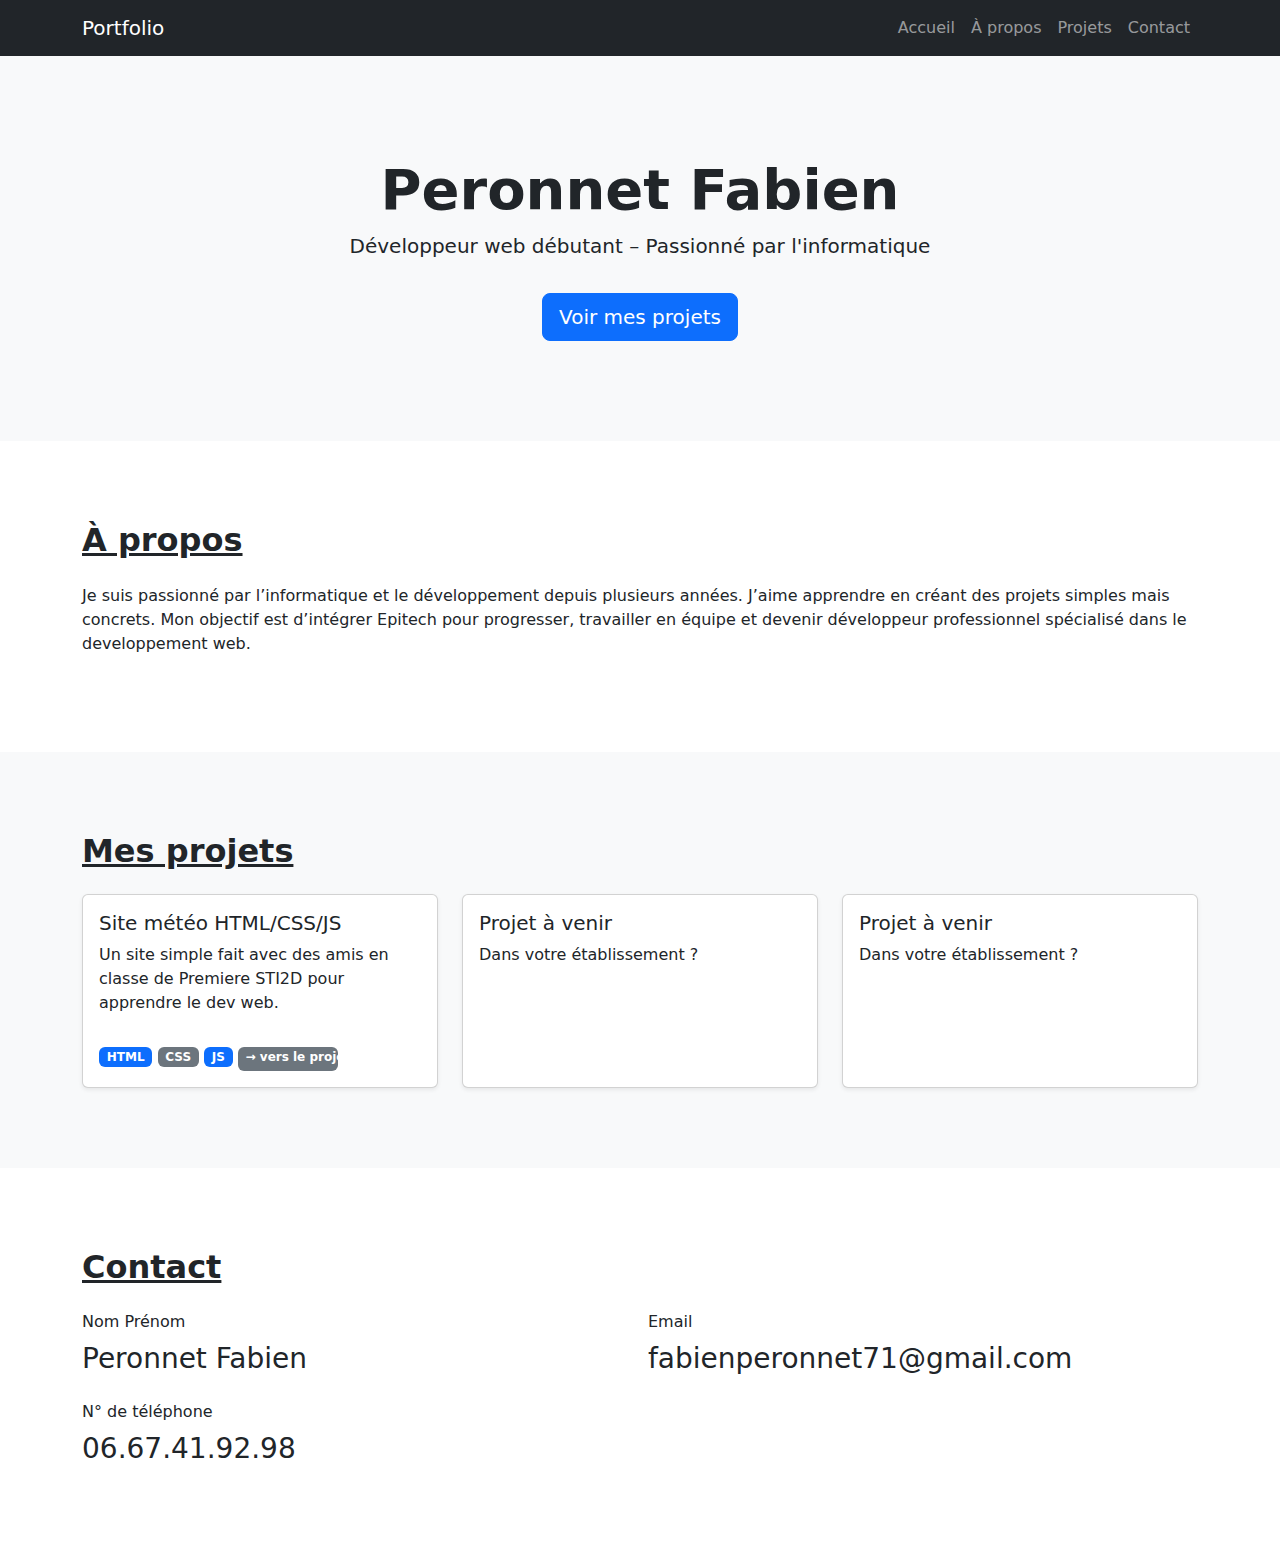
<file: index.html>
<!DOCTYPE html>
<html lang="fr">
<head>
    <meta charset="UTF-8" />
    <meta name="viewport" content="width=device-width, initial-scale=1.0" />
    <title>Peronnet Fabien - Développeur débutant</title>
    <link rel="stylesheet" href="style.css" />
    <link href="https://cdn.jsdelivr.net/npm/bootstrap@5.3.0/dist/css/bootstrap.min.css" rel="stylesheet" />
</head>
<body>
    <!-- Navbar -->
    <nav class="navbar navbar-expand-lg navbar-dark bg-dark sticky-top">
        <div class="container">
            <a class="navbar-brand" href="#">Portfolio</a>
            <button class="navbar-toggler" type="button" data-bs-toggle="collapse" data-bs-target="#navbarNav">
                <span class="navbar-toggler-icon"></span>
            </button>
            <div class="collapse navbar-collapse" id="navbarNav">
                <ul class="navbar-nav ms-auto">
                    <li class="nav-item"><a class="nav-link" href="#accueil">Accueil</a></li>
                    <li class="nav-item"><a class="nav-link" href="#apropos">À propos</a></li>
                    <li class="nav-item"><a class="nav-link" href="#projets">Projets</a></li>
                    <li class="nav-item"><a class="nav-link" href="#contact">Contact</a></li>
                </ul>
            </div>
        </div>
    </nav>

    <!-- Accueil -->
    <section id="accueil" class="section-hero text-center">
        <div class="container">
            <h1 class="display-4 fw-bold">Peronnet Fabien</h1>
            <p class="lead">Développeur web débutant – Passionné par l'informatique</p>
            <a href="#projets" class="btn btn-primary btn-lg mt-3">Voir mes projets</a>
        </div>
    </section>

    <!-- À propos -->
    <section id="apropos" class="section-default">
        <div class="container">
            <h2 class="fw-bold mb-4"><u>À propos</u></h2>
            <p>
                Je suis passionné par l’informatique et le développement depuis plusieurs années. J’aime apprendre en créant des projets simples mais concrets.
                Mon objectif est d’intégrer Epitech pour progresser, travailler en équipe et devenir développeur professionnel spécialisé dans le developpement web.
            </p>
        </div>
    </section>

    <!-- Projets -->
    <section id="projets" class="section-light">
        <div class="container">
            <h2 class="fw-bold mb-4"><u>Mes projets</u></h2>
            <div class="row g-4">
                <div class="col-md-4">
                    <div class="card h-100 shadow-sm">
                        <div class="card-body">
                            <h5 class="card-title">Site météo HTML/CSS/JS</h5>
                            <p class="card-text">Un site simple fait avec des amis en classe de Premiere STI2D pour apprendre le dev web.</p>
                            <span class="badge text-bg-primary">HTML</span>
                            <span class="badge text-bg-secondary">CSS</span>
                            <span class="badge text-bg-primary">JS</span>
                               <a href="https://7474n0u.github.io/main.html" class="badge text-bg-secondary mt-3 text-decoration-none badge-project" target="_blank" rel="noopener noreferrer" role="button">→ vers le projet</a>
                        </div>
                    </div>
                </div>
                <div class="col-md-4">
                    <div class="card h-100 shadow-sm">
                        <div class="card-body">
                            <h5 class="card-title">Projet à venir</h5>
                            <p class="card-text">Dans votre établissement ?</p>
                        </div>
                    </div>
                </div>
                <div class="col-md-4">
                    <div class="card h-100 shadow-sm">
                        <div class="card-body">
                            <h5 class="card-title">Projet à venir</h5>
                            <p class="card-text">Dans votre établissement ?</p>
                        </div>
                    </div>
                </div>
            </div>
        </div>
    </section>

    <!-- Contact -->
    <section id="contact" class="section-default">
        <div class="container">
            <h2 class="fw-bold mb-4"><u>Contact</u></h2>
            <form class="row g-3">
                <div class="col-md-6">
                    <label class="form-label">Nom Prénom</label>
                    <h3>Peronnet Fabien</h3>
                </div>
                <div class="col-md-6">
                    <label class="form-label">Email</label>
                    <h3>fabienperonnet71@gmail.com</h3>
                </div>
                <div class="col-12">
                    <label class="form-label">N° de téléphone</label>
                    <h3>06.67.41.92.98</h3>
                </div>

            </form>
        </div>
    </section>

    <script src="https://cdn.jsdelivr.net/npm/bootstrap@5.3.0/dist/js/bootstrap.bundle.min.js"></script>
</body>
</html>
</file>
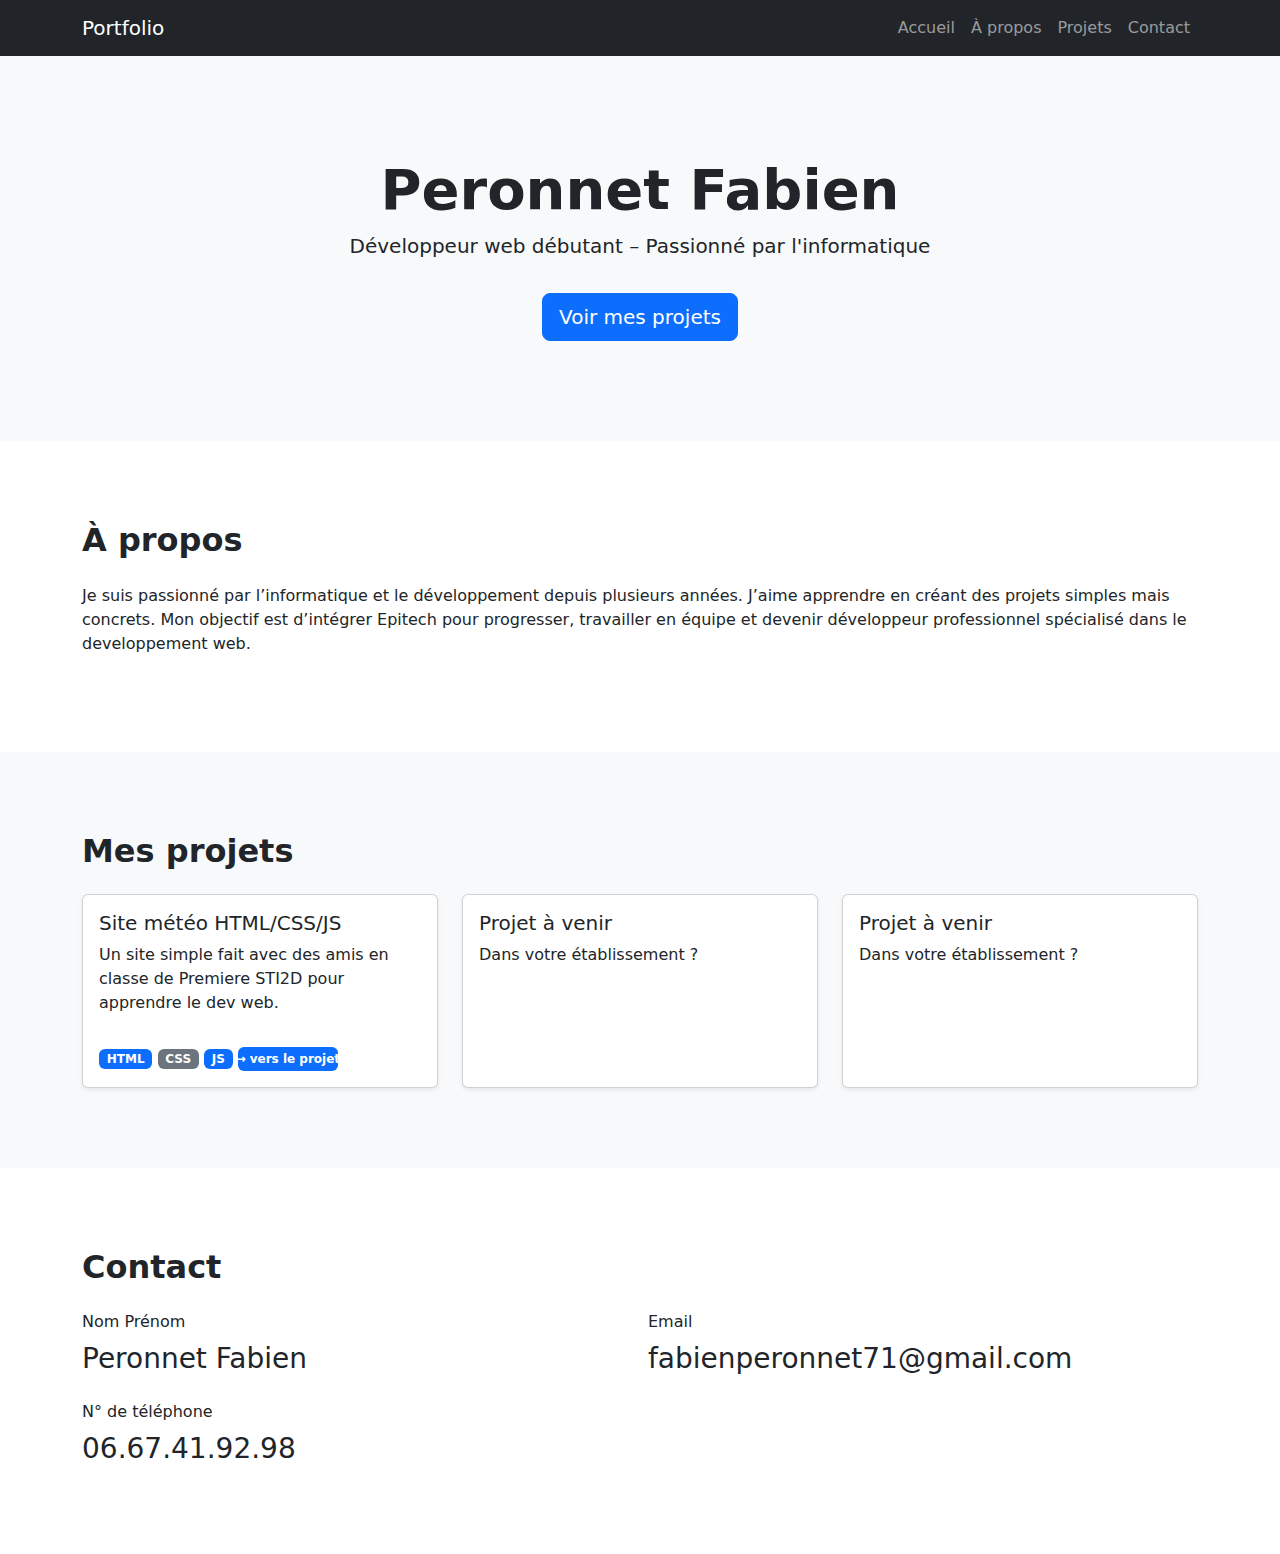
<file: porte folio 1/index.html>
<!DOCTYPE html>
<html lang="fr">
<head>
    <meta charset="UTF-8" />
    <meta name="viewport" content="width=device-width, initial-scale=1.0" />
    <title>Peronnet Fabien - Développeur débutant</title>
    <link rel="stylesheet" href="style.css" />
    <link href="https://cdn.jsdelivr.net/npm/bootstrap@5.3.0/dist/css/bootstrap.min.css" rel="stylesheet" />
</head>
<body>
    <!-- Navbar -->
    <nav class="navbar navbar-expand-lg navbar-dark bg-dark sticky-top">
        <div class="container">
            <a class="navbar-brand" href="#">Portfolio</a>
            <button class="navbar-toggler" type="button" data-bs-toggle="collapse" data-bs-target="#navbarNav">
                <span class="navbar-toggler-icon"></span>
            </button>
            <div class="collapse navbar-collapse" id="navbarNav">
                <ul class="navbar-nav ms-auto">
                    <li class="nav-item"><a class="nav-link" href="#accueil">Accueil</a></li>
                    <li class="nav-item"><a class="nav-link" href="#apropos">À propos</a></li>
                    <li class="nav-item"><a class="nav-link" href="#projets">Projets</a></li>
                    <li class="nav-item"><a class="nav-link" href="#contact">Contact</a></li>
                </ul>
            </div>
        </div>
    </nav>

    <!-- Accueil -->
    <section id="accueil" class="section-hero text-center">
        <div class="container">
            <h1 class="display-4 fw-bold">Peronnet Fabien</h1>
            <p class="lead">Développeur web débutant – Passionné par l'informatique</p>
            <a href="#projets" class="btn btn-primary btn-lg mt-3">Voir mes projets</a>
        </div>
    </section>

    <!-- À propos -->
    <section id="apropos" class="section-default">
        <div class="container">
            <h2 class="fw-bold mb-4">À propos</h2>
            <p>
                Je suis passionné par l’informatique et le développement depuis plusieurs années. J’aime apprendre en créant des projets simples mais concrets.
                Mon objectif est d’intégrer Epitech pour progresser, travailler en équipe et devenir développeur professionnel spécialisé dans le developpement web.
            </p>
        </div>
    </section>

    <!-- Projets -->
    <section id="projets" class="section-light">
        <div class="container">
            <h2 class="fw-bold mb-4">Mes projets</h2>
            <div class="row g-4">
                <div class="col-md-4">
                    <div class="card h-100 shadow-sm">
                        <div class="card-body">
                            <h5 class="card-title">Site météo HTML/CSS/JS</h5>
                            <p class="card-text">Un site simple fait avec des amis en classe de Premiere STI2D pour apprendre le dev web.</p>
                            <span class="badge text-bg-primary">HTML</span>
                            <span class="badge text-bg-secondary">CSS</span>
                            <span class="badge text-bg-primary">JS</span>
                            <a href="https://7474n0u.github.io/main.html" class="badge text-bg-primary mt-3 text-decoration-none d-inline-flex align-items-center justify-content-center" style="width: 100px; height: 24px;" target="_blank" rel="noopener noreferrer" role="button">→ vers le projet</a>
                        </div>
                    </div>
                </div>
                <div class="col-md-4">
                    <div class="card h-100 shadow-sm">
                        <div class="card-body">
                            <h5 class="card-title">Projet à venir</h5>
                            <p class="card-text">Dans votre établissement ?</p>
                        </div>
                    </div>
                </div>
                <div class="col-md-4">
                    <div class="card h-100 shadow-sm">
                        <div class="card-body">
                            <h5 class="card-title">Projet à venir</h5>
                            <p class="card-text">Dans votre établissement ?</p>
                        </div>
                    </div>
                </div>
            </div>
        </div>
    </section>

    <!-- Contact -->
    <section id="contact" class="section-default">
        <div class="container">
            <h2 class="fw-bold mb-4">Contact</h2>
            <form class="row g-3">
                <div class="col-md-6">
                    <label class="form-label">Nom Prénom</label>
                    <h3>Peronnet Fabien</h3>
                </div>
                <div class="col-md-6">
                    <label class="form-label">Email</label>
                    <h3>fabienperonnet71@gmail.com</h3>
                </div>
                <div class="col-12">
                    <label class="form-label">N° de téléphone</label>
                    <h3>06.67.41.92.98</h3>
                </div>

            </form>
        </div>
    </section>

    <script src="https://cdn.jsdelivr.net/npm/bootstrap@5.3.0/dist/js/bootstrap.bundle.min.js"></script>
</body>
</html>
</file>
<file: style.css>
/* Sections */
.section-hero {
    padding: 100px 0;
    background: #f8f9fa;
}

.section-default {
    padding: 80px 0;
}

.section-light {
    padding: 80px 0;
    background: #f8f9fa;
}

/* Text */
h1, h2 {
    font-weight: 700;
}

/* Cards */
.card {
    border-radius: 10px;
}

/* Buttons */
.btn-primary {
    padding: 10px 25px;
    font-size: 18px;
}

/* Project badge (moved from inline styles in HTML) */
.badge-project {
    display: inline-flex;
    align-items: center;
    justify-content: center;
    width: 100px;
    height: 24px;
    text-decoration: none;
}

/* Smooth scroll */
html {
    scroll-behavior: smooth;
}

/* Hover shrink effect for the hero button */
.section-hero .btn {
    transition: transform 0.12s ease, box-shadow 0.12s ease;
}
.section-hero .btn:hover {
    transform: scale(0.95);
}
</file>
<file: porte folio 1/style.css>
/* Sections */
.section-hero {
    padding: 100px 0;
    background: #f8f9fa;
}

.section-default {
    padding: 80px 0;
}

.section-light {
    padding: 80px 0;
    background: #f8f9fa;
}

/* Text */
h1, h2 {
    font-weight: 700;
}

/* Cards */
.card {
    border-radius: 10px;
}

/* Buttons */
.btn-primary {
    padding: 10px 25px;
    font-size: 18px;
}

/* Smooth scroll */
html {
    scroll-behavior: smooth;
}
</file>
